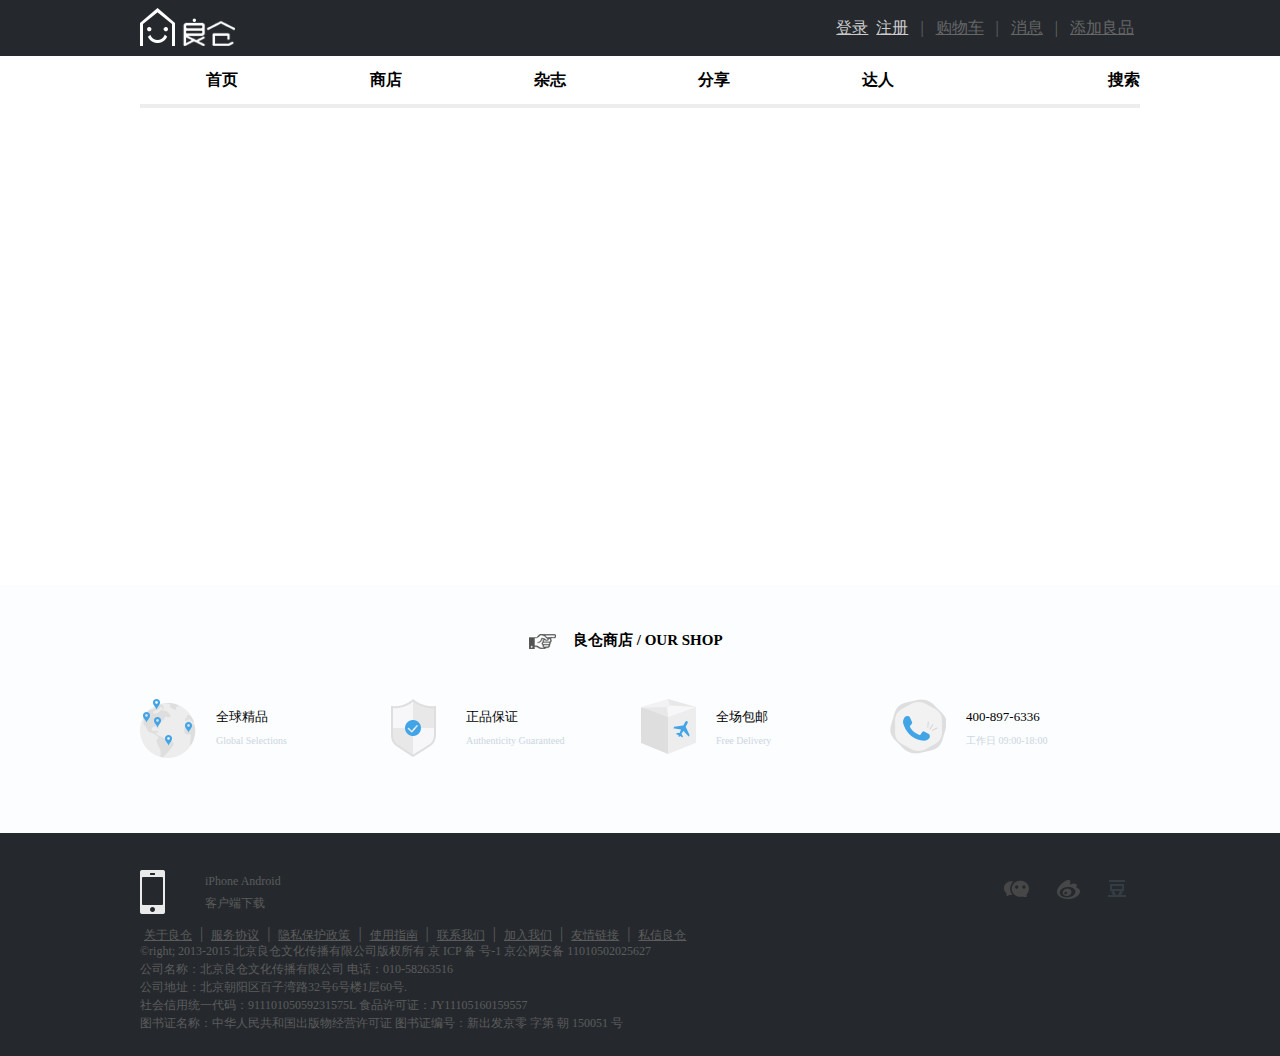
<file: index.html>
<!doctype html>
<html lang="en">
<head>
  <meta charset="UTF-8">
  <title>首页</title>
  <link rel="stylesheet" href="css/base.css">
  <link rel="stylesheet" href="css/reset.css">
  <link rel="stylesheet" href="css/index.css">
  <!--<link rel="stylesheet" href="css/list.css">-->
</head>
<body>
  <!--header的内容-->
  <div class="header">
    <!--header顶部-->
    <div class="head-top c">
      <a href="javacript:" class="logo"></a>
      <!--顶部导航-->
      <ul class="head-nav">
        <li><a href="cn/login.html" class="login">登录</a><a href="cn/register.html" class="register">注册</a></li>
        <li>|</li>
        <li><a href="cn/cart.html">购物车</a></li>
        <li>|</li>
        <li><a href="#">消息</a></li>
        <li>|</li>
        <li><a href="#">添加良品</a></li>
      </ul>
    </div>
  </div>
  <!--main的内容-->
  <div class="main c">
    <!--这里引入商品列表-->
    <!--分类列表-->
    <div class="nav">
      <!--导航与搜索-->
      <ul class="nav-list">
        <li><a href="">首页</a></li>
        <li class="shop">
          <a href="">商店</a>
          <ul id="goods-category"></ul>
        </li>
        <li><a href="">杂志</a></li>
        <li><a href="">分享</a></li>
        <li><a href="">达人</a></li>
        <li  class="search">
          <a href="cn/search.html">搜索</a>
        </li>
      </ul>
    </div>
    <!--banner的内容-->
    <div class="banner">

    </div>
    <!--商品详情-->
    <div class="goods">
      <ul id="goods-ul"></ul>
    </div>
  </div>
  <!--footer的内容-->
  <div class="footer">
    <div class="c">
      <!--标题-->
      <div class="foot-h">
        <h3>良仓商店 / OUR SHOP</h3>
      </div>
      <!--列表-->
      <ul class="foot-b">
        <li class="fore1">
          <span></span>
          <p class="cn-h">全球精品</p>
          <p class="en-c">Global Selections</p>
        </li>
        <li class="fore2">
          <span></span>
          <p class="cn-h">正品保证</p>
          <p class="en-c">Authenticity Guaranteed</p>
        </li>
        <li class="fore3">
          <span></span>
          <p class="cn-h">全场包邮</p>
          <p class="en-c">Free Delivery</p>
        </li>
        <li class="fore4">
          <span></span>
          <p class="cn-h">400-897-6336</p>
          <p class="en-c">工作日 09:00-18:00</p>
        </li>
      </ul>
    </div>
  </div>
  <!--copyright-->
  <div class="foot-wrap">
    <div class="c">
      <!--客户端下载-->
      <div class="download">
        <p>iPhone Android</p>
        <p>客户端下载</p>
      </div>
      <!--分享-->
      <ul class="share">
        <li ><a class="wechat" href="#"></a></li>
        <li ><a class="weibo"href="#"></a></li>
        <li ><a class="doubian" href="#"></a></li>
      </ul>
      <!--底部导航-->
      <ul class="b-nav">
        <li><a href="#">关于良仓</a></li>
        <li>|</li>
        <li><a href="#">服务协议</a></li>
        <li>|</li>
        <li><a href="#">隐私保护政策</a></li>
        <li>|</li>
        <li><a href="#">使用指南</a></li>
        <li>|</li>
        <li><a href="#">联系我们</a></li>
        <li>|</li>
        <li><a href="#">加入我们</a></li>
        <li>|</li>
        <li><a href="#">友情链接</a></li>
        <li>|</li>
        <li><a href="#">私信良仓</a></li>
      </ul>
      <p> &copyright; 2013-2015 北京良仓文化传播有限公司版权所有 京 ICP 备 号-1 京公网安备 11010502025627</p>
      <p>  公司名称：北京良仓文化传播有限公司  电话：010-58263516 </p>
      <p>  公司地址：北京朝阳区百子湾路32号6号楼1层60号.</p>
      <p>  社会信用统一代码：91110105059231575L  食品许可证：JY11105160159557  </p>
      <p>  图书证名称：中华人民共和国出版物经营许可证  图书证编号：新出发京零 字第 朝 150051 号  </p>
    </div>
  </div>
</body>

  <script src="js/jquery.js"></script>
  <script src="js/common.js"></script>
  <script src="js/index.js"></script>

</html>
</file>
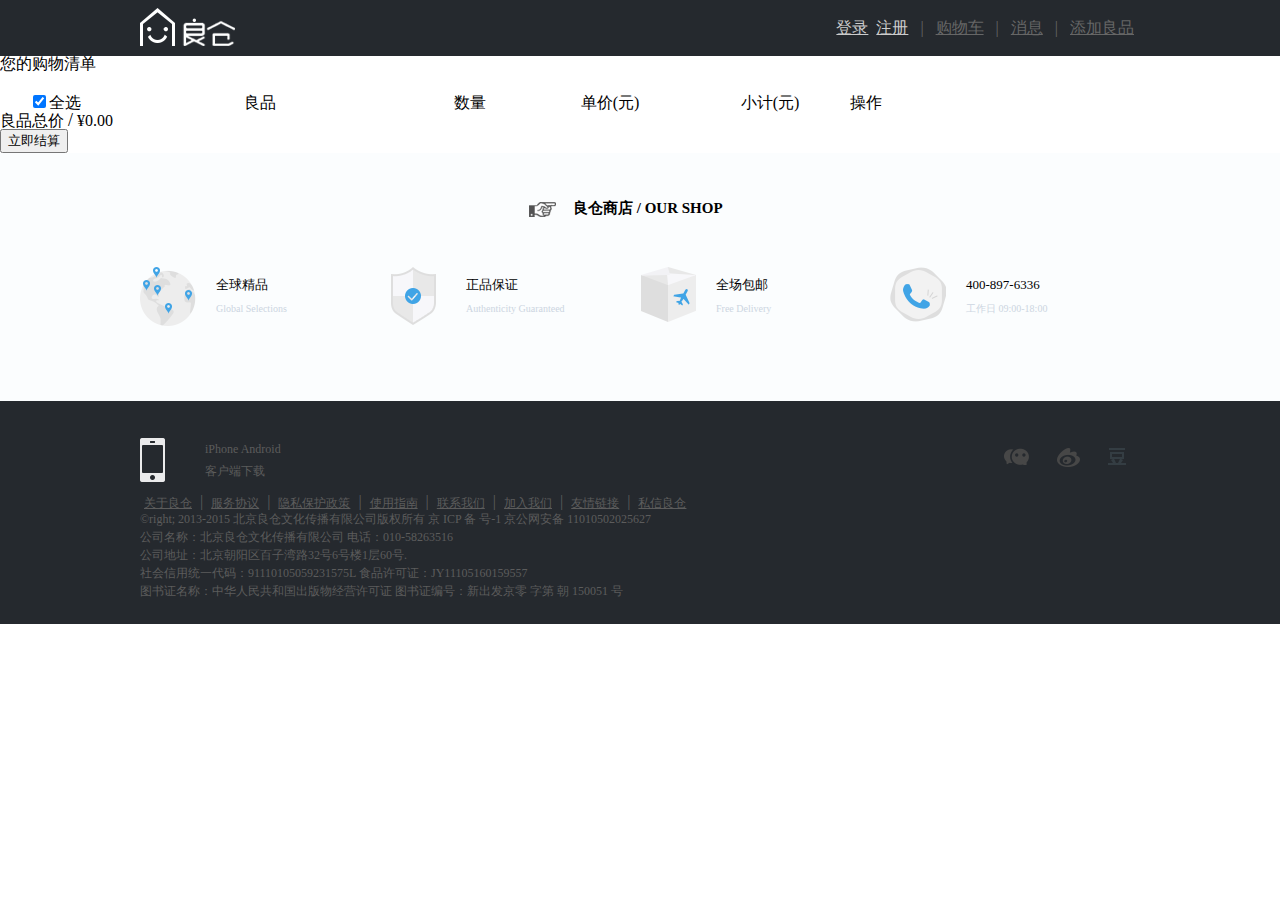
<file: cn/cart.html>
<!doctype html>
<html lang="en">
<head>
  <meta charset="UTF-8">
  <title>购物车</title>
  <link rel="stylesheet" href="../css/reset.css">
  <link rel="stylesheet" href="../css/cart.css">
  <link rel="stylesheet" href="../css/base.css">
</head>
<body>
<!--header的内容-->
<div class="header">
  <!--header顶部-->
  <div class="head-top c">
    <a href="../" class="logo"></a>
    <!--顶部导航-->
    <ul class="head-nav">
      <li><a href="login.html" class="login">登录</a><a href="register.html" class="register">注册</a></li>
      <li>|</li>
      <li><a href="cart.html">购物车</a></li>
      <li>|</li>
      <li><a href="#">消息</a></li>
      <li>|</li>
      <li><a href="#">添加良品</a></li>
    </ul>
  </div>
</div>
  <h2>您的购物清单</h2>
  <div class="container">
    <div id="shoppingcarList" style="margin-top:20px">
      <!--购物车列表-->
      <table class="carTab">
        <tbody>
        <tr>
          <th class="text1" width="110">
            <input type="checkbox" name="" id="selectAll" checked="true">全选
          </th>
          <th width="300">良品</th>
          <th width="120">数量</th>
          <th width="160">单价(元)</th>
          <th width="160">小计(元)</th>
          <th>操作</th>
        </tr>
        </tbody>
      </table>
    </div>

    <!--总价-->
    <div id="shoppingcarOptV2">
      <input type="hidden" name="payCartIds" id="payCartIds" value="">
      <input type="hidden" name="payMoney" id="payMoney" value="0.00">
      <input type="hidden" name="payAmount" id="payAmount" value="0">
      <p>良品总价 <font style="font-size:18px;">/</font> <span class="priceNo">¥<font id="payMoneyTxt">0.00</font></span></p>
      <p class="origPrice" id="origPrice" style="display: none;"> &nbsp;¥<span>0.00</span>&nbsp;</p>
      <!--<p style="display:none;color:#d20019;text-decoration:;" id="origsave"> &nbsp;为您节省 <span>1060</span>元&nbsp;</p>-->
      <p><input type="button" class="checkoutBtn" onclick="submitCart();" value="立即结算"></p>
    </div>
  </div>
  <!--footer的内容-->
  <div class="footer">
    <div class="c">
      <!--标题-->
      <div class="foot-h">
        <h3>良仓商店 / OUR SHOP</h3>
      </div>
      <!--列表-->
      <ul class="foot-b">
        <li class="fore1">
          <span></span>
          <p class="cn-h">全球精品</p>
          <p class="en-c">Global Selections</p>
        </li>
        <li class="fore2">
          <span></span>
          <p class="cn-h">正品保证</p>
          <p class="en-c">Authenticity Guaranteed</p>
        </li>
        <li class="fore3">
          <span></span>
          <p class="cn-h">全场包邮</p>
          <p class="en-c">Free Delivery</p>
        </li>
        <li class="fore4">
          <span></span>
          <p class="cn-h">400-897-6336</p>
          <p class="en-c">工作日 09:00-18:00</p>
        </li>
      </ul>
    </div>
  </div>
  <!--copyright-->
  <div class="foot-wrap">
    <div class="c">
      <!--客户端下载-->
      <div class="download">
        <p>iPhone Android</p>
        <p>客户端下载</p>
      </div>
      <!--分享-->
      <ul class="share">
        <li ><a class="wechat" href="#"></a></li>
        <li ><a class="weibo"href="#"></a></li>
        <li ><a class="doubian" href="#"></a></li>
      </ul>
      <!--底部导航-->
      <ul class="b-nav">
        <li><a href="#">关于良仓</a></li>
        <li>|</li>
        <li><a href="#">服务协议</a></li>
        <li>|</li>
        <li><a href="#">隐私保护政策</a></li>
        <li>|</li>
        <li><a href="#">使用指南</a></li>
        <li>|</li>
        <li><a href="#">联系我们</a></li>
        <li>|</li>
        <li><a href="#">加入我们</a></li>
        <li>|</li>
        <li><a href="#">友情链接</a></li>
        <li>|</li>
        <li><a href="#">私信良仓</a></li>
      </ul>
      <p> &copyright; 2013-2015 北京良仓文化传播有限公司版权所有 京 ICP 备 号-1 京公网安备 11010502025627</p>
      <p>  公司名称：北京良仓文化传播有限公司  电话：010-58263516 </p>
      <p>  公司地址：北京朝阳区百子湾路32号6号楼1层60号.</p>
      <p>  社会信用统一代码：91110105059231575L  食品许可证：JY11105160159557  </p>
      <p>  图书证名称：中华人民共和国出版物经营许可证  图书证编号：新出发京零 字第 朝 150051 号  </p>
    </div>
  </div>

</body>
  <script src="../js/jquery.js"></script>
  <script src="../js/common.js"></script>
  <script src="../js/cart.js"></script>
</html>
</file>
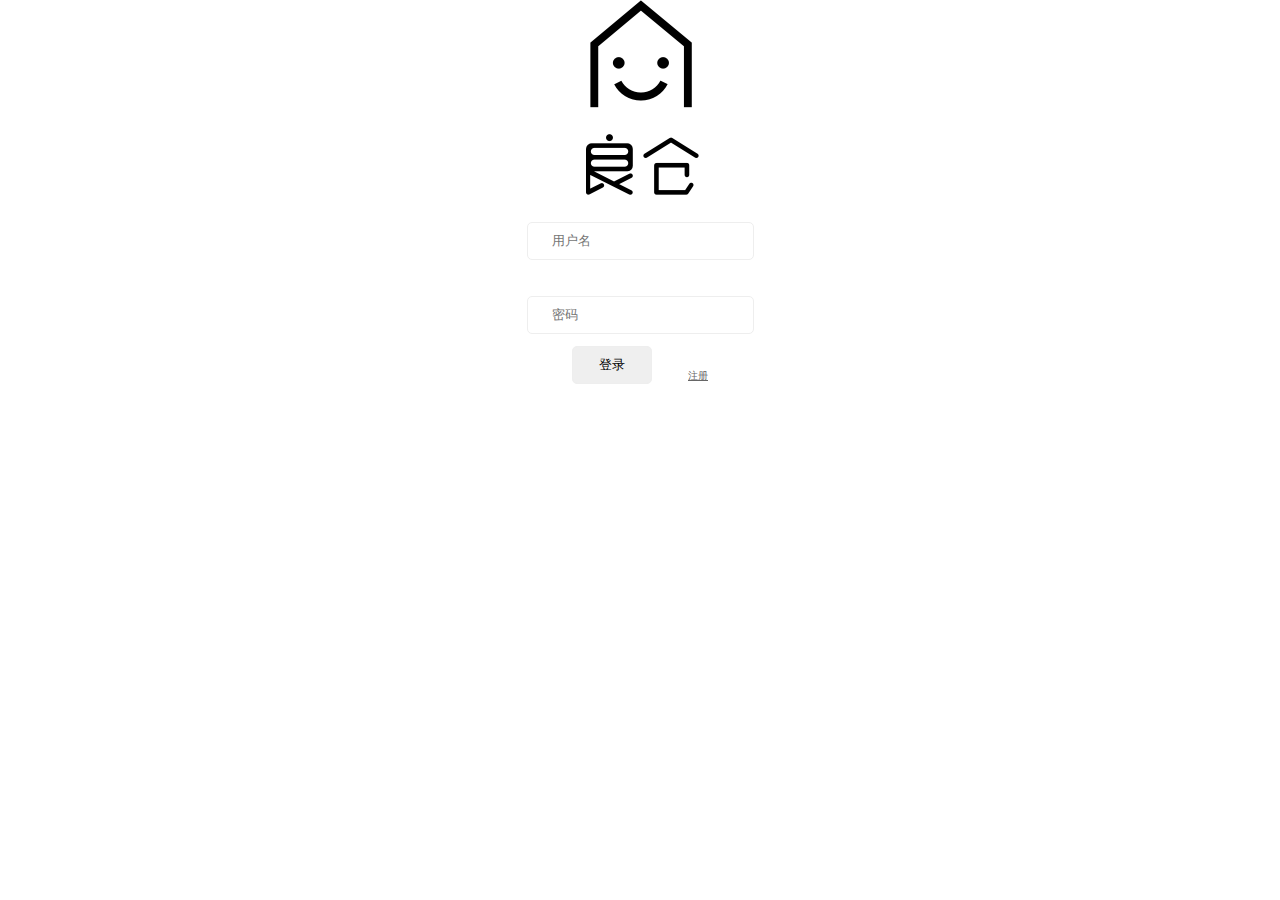
<file: cn/login.html>
<!doctype html>
<html lang="en">
<head>
  <meta charset="UTF-8">
  <title>登录</title>
  <link rel="stylesheet" href="../css/reset.css">
  <script src="../js/jquery.js"></script>
  <script src="../js/common.js"></script>
  <script src="../js/login.js"></script>
  <link rel="stylesheet" href="../css/login.css">
</head>
<body>
<div class="container">
  <a class="logo" href="../index.html">
    <img src="../images/nlicon.png">
  </a>
  <p class="username">
    <!--<span>用户名:</span>-->
    <input type="text" name="username" placeholder="用户名">
  </p>
  <p class="password">
    <!--<span>密码:</span>-->
    <input type="password" name="password" placeholder="密码">
  </p>
  <p>
    <input type="button" value="登录" name="login" id="login"><a href="register.html" class="register">注册</a>
  </p>
</div>
</body>
</html>
</file>
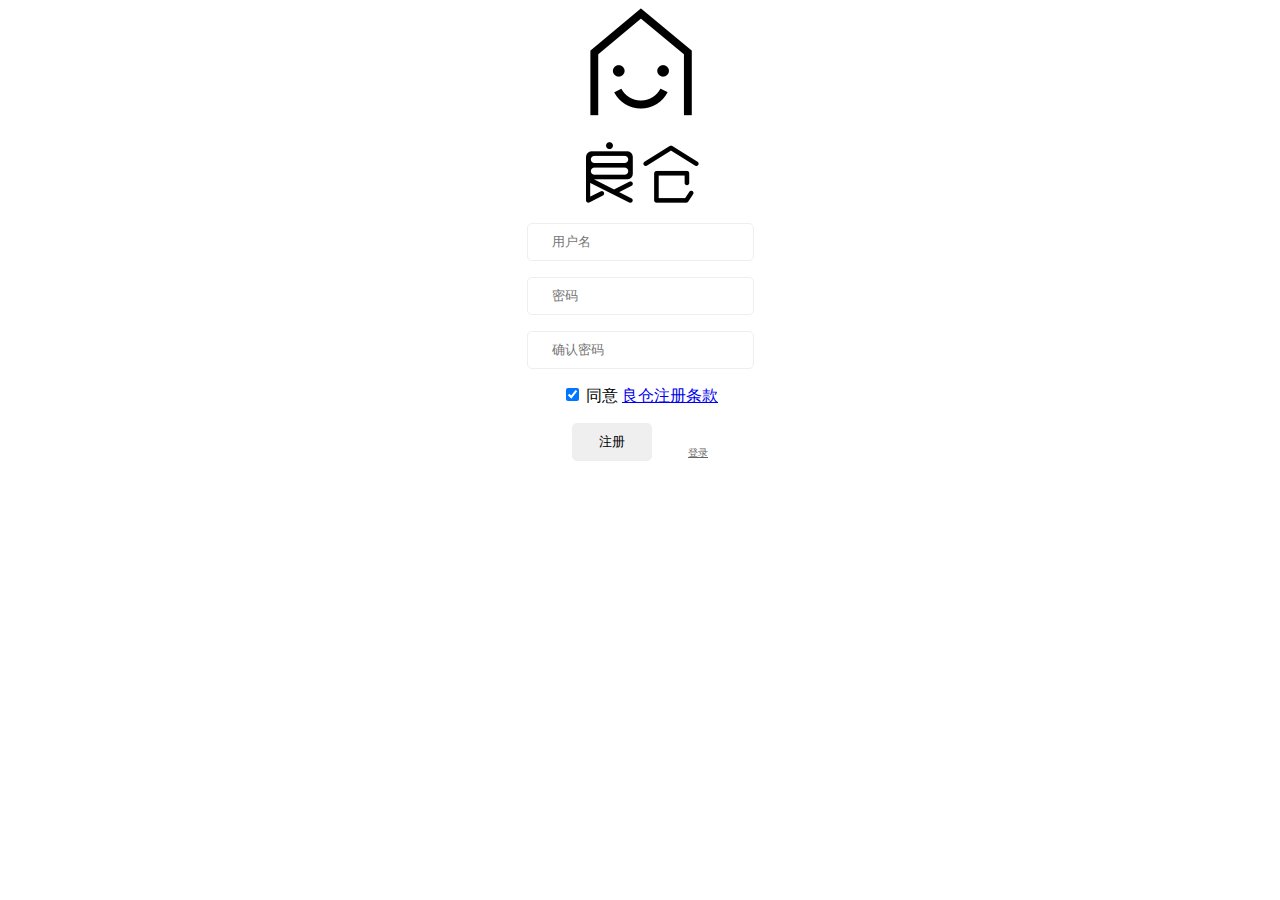
<file: cn/register.html>
<!doctype html>
<html lang="en">
<head>
  <meta charset="UTF-8">
  <title>用户注册</title>
  <link rel="stylesheet" href="../css/register.css">
</head>
<body>
<div class="container">
      <a class="logo" href="../index.html">
        <img src="../images/nlicon.png">
      </a>
      <p>
        <input type="text" name="username" placeholder="用户名"><em class="success">用户名可用</em><em class="error">用户名已存在</em>
      </p>
      <p>
        <input type="password" name="password" placeholder="密码">
      </p>
      <p>
        <input type="password" name="repwd" placeholder="确认密码">
      </p>
      <p>
        <input type="checkbox" name="agreeLC" id="" checked> <span>同意 <a href="#">良仓注册条款</a></span>
      </p>
      <p>
        <input type="button" id="register" value="注册"><a class="login" href="login.html">登录</a>
      </p>
</div>
</body>
  <script src="../js/jquery.js"></script>
  <script src="../js/common.js"></script>
  <script src="../js/register.js"></script>
</html>
</file>
<file: css/base.css>
.c {
  /*居中样式*/
  width: 1000px;
  margin: 0 auto;
}
.header {
  /*header的样式*/
  width: 100%;
  height: 56px;
  background-color: #25292e;
}
.head-top {
  /*header顶部*/
  height: 56px;
}
.head-top .logo {
  /*logo*/
  float: left;
  width: 95px;
  height: 38px;
  background: url(../images/icon.png) 0 0 no-repeat;
  margin-top: 8px;
}
.head-top .head-nav {
  /*顶部导航*/
  float: right;
  line-height: 56px;
}
.head-top .head-nav li {
  float: left;
  color: #666;
  padding: 0 6px;
}
.head-top .head-nav li a {
  color: #666;
}
.head-top .head-nav li .login,
.head-top .head-nav li .register {
  /*登录,注册*/
  color: #ccc;
  padding-left: 8px;
}
.footer {
  /*footer样式*/
  width: 100%;
  background-color: #fbfdfe;
  height: 200px;
  padding-top: 48px;
}
.footer .foot-h {
  /*标题*/
  width: 179px;
  height: 20px;
  background: url(../images/icon.png) -172px -355px no-repeat;
  padding-left: 45px;
  margin: 0 auto;
}
.footer .foot-h h3 {
  font-size: 15px;
  font-weight: bold;
}
.footer .foot-b {
  /*列表*/
  padding-top: 45px;
}
.footer .foot-b li {
  /*列表li*/
  float: left;
  width: 25%;
  height: 60px;
}
.footer .foot-b li > span {
  float: left;
  width: 56px;
  height: 60px;
  margin-right: 20px;
}
.footer .foot-b li .cn-h {
  /*中文字体*/
  font-size: 13px;
  line-height: 38px;
}
.footer .foot-b li .en-c {
  /*英文字体*/
  font-size: 10px;
  color: #ccd5e1;
}
.footer .foot-b .fore1 span {
  /*全球精品*/
  background: url(../images/icon.png) 0 -355px no-repeat;
}
.footer .foot-b .fore2 span {
  /*正品保证*/
  background: url(../images/icon.png) -152px -218px no-repeat;
}
.footer .foot-b .fore3 span {
  /*全场包邮*/
  background: url(../images/icon.png) -56px -355px no-repeat;
}
.footer .foot-b .fore4 span {
  /*联系电话*/
  background: url(../images/icon.png) -114px -355px no-repeat;
}
.foot-wrap {
  /*copyright*/
  width: 100%;
  height: 186px;
  padding-top: 37px;
  background-color: #25292e;
}
.foot-wrap p {
  color: #5c5c5c;
  font-size: 12px;
  line-height: 18px;
}
.foot-wrap .download {
  /*客户端下载*/
  padding-left: 65px;
  display: inline-block;
  background: url(../images/icon.png) -175px 0 no-repeat;
}
.foot-wrap .download p {
  line-height: 22px;
  font-size: 12px;
}
.foot-wrap .share {
  /*分享*/
  padding-top: 10px;
  float: right;
}
.foot-wrap .share li {
  float: left;
  margin: 0 14px;
}
.foot-wrap .share li a {
  float: left;
}
.foot-wrap .share .wechat {
  /*微信*/
  width: 25px;
  height: 17px;
  background: url(../images/icon.png) -100px -1px no-repeat;
}
.foot-wrap .share .weibo {
  /*微博*/
  width: 23px;
  height: 19px;
  background: url(../images/icon.png) -150px 0 no-repeat;
}
.foot-wrap .share .doubian {
  /*豆辨*/
  width: 18px;
  height: 17px;
  background: url(../images/icon.png) -129px 0 no-repeat;
}
.foot-wrap .share .wechat:hover {
  /*微信hover*/
  background: url(../images/icon.png) -100px -24px no-repeat;
}
.foot-wrap .share .weibo:hover {
  /*微博hover*/
  background: url(../images/icon.png) -150px -22px no-repeat;
}
.foot-wrap .share .doubian:hover {
  /*豆辨hover*/
  background: url(../images/icon.png) -129px -24px no-repeat;
}
.foot-wrap .b-nav {
  /*底部导航*/
  overflow: hidden;
  margin-top: 12px;
}
.foot-wrap .b-nav li {
  float: left;
  padding: 0 4px;
  color: #5c5c5c;
}
.foot-wrap .b-nav li a {
  font-size: 12px;
  color: #5c5c5c;
}
</file>
<file: css/index.css>
/*header的样式*/
.header {
  width: 100%;
  height: 56px;
  background-color: #25292e;
}
/*分类列表*/
.main {
  overflow: hidden;
  /*导航的内容部分*/
}
.main .nav {
  /*导航*/
  overflow: hidden;
  line-height: 48px;
  position: relative;
  z-index: 2;
}
.main .nav .nav-list li {
  float: left;
  width: 164px;
  border-bottom: 4px solid #ededed;
  text-align: center;
  cursor: pointer;
}
.main .nav .nav-list li a {
  font-weight: 700;
  color: #000;
  text-decoration: none;
}
.main .nav .nav-list li:hover {
  border-bottom: 4px solid #000;
}
.main .nav .nav-list .search {
  /*搜索*/
  width: 180px;
}
.main .nav .nav-list .search a {
  float: right;
}
.main .nav .nav-list .search:hover {
  border-bottom: 4px solid #ededed;
}
.main #goods-category {
  /*商店列表*/
  position: absolute;
  z-index: 3;
  top: 110px;
  width: 1000px;
}
.main #goods-category li {
  float: left;
  width: 40px;
  width: 164px;
  padding-bottom: 37px;
}
.main #goods-category img {
  width: 40px;
  height: 40px;
}
.main .banner {
  /*banner的样式*/
  position: relative;
  z-index: 1;
  height: 477px;
}
.main .goods {
  /*商品详情*/
}
.main .goods li {
  float: left;
  padding-left: 12px;
  width: 20%;
}
.main .goods li img {
  width: 200px;
  height: 200px;
}
</file>
<file: css/list.css>
/*分类列表*/
.main {
  overflow: hidden;
}
.nav {
  overflow: hidden;
}
.nav li {
  float: left;
  padding: 0 8px;
}
.nav .search {
  float: right;
}
#nav-ul {
  /*导航列表*/
  float: left;
  display: inline-block;
}
/*商品详情*/
.goods li {
  float: left;
  padding-left: 12px;
}
.goods li img {
  width: 200px;
  height: 200px;
}
</file>
<file: css/cart.css>
.operate {
  /*加减号*/
  width: 30px;
  line-height: 30px;
  background: #ccc;
  cursor: pointer;
  text-align: center;
  padding: 5px 10px;
}
.minus {
  display: inline-block;
}
.goods_number {
  display: inline-block;
}
.plus {
  display: inline-block;
}
</file>
<file: css/login.css>
.container {
  width: 620px;
  margin: 0 auto;
}
.container .logo img {
  margin-left: 256px;
}
.container input {
  line-height: 36px;
  padding: 0 24px;
  border-radius: 5px;
  border: 1px solid #eee;
  outline: none;
}
.container p {
  text-align: center;
}
.container .username,
.container .password {
  padding: 24px 0 12px 0;
}
.container .username span,
.container .password span {
  display: inline-block;
  width: 80px;
}
.container #login {
  width: 80px;
  margin-right: 36px;
}
.container .register {
  color: #666;
  font-size: 10px;
  position: relative;
  top: 10px;
}
</file>
<file: css/register.css>
em {
  color: #666;
  font-size: 10px;
}
.success,
.error {
  display: none;
}
.success {
  /*用户名可用*/
  color: green;
}
.error {
  /*用户名不存在*/
  color: #f90;
}
.container {
  /*容器*/
  width: 620px;
  margin: 0 auto;
}
.container .logo {
  /*logo*/
}
.container .logo img {
  margin-left: 256px;
}
.container p {
  text-align: center;
}
.container input {
  line-height: 36px;
  padding: 0 24px;
  border-radius: 5px;
  border: 1px solid #eee;
  outline: none;
}
.container input span {
  display: inline-block;
  width: 80px;
}
.container #register {
  width: 80px;
  margin-right: 36px;
}
.container .login {
  color: #666;
  font-size: 10px;
  position: relative;
  top: 10px;
}
</file>
